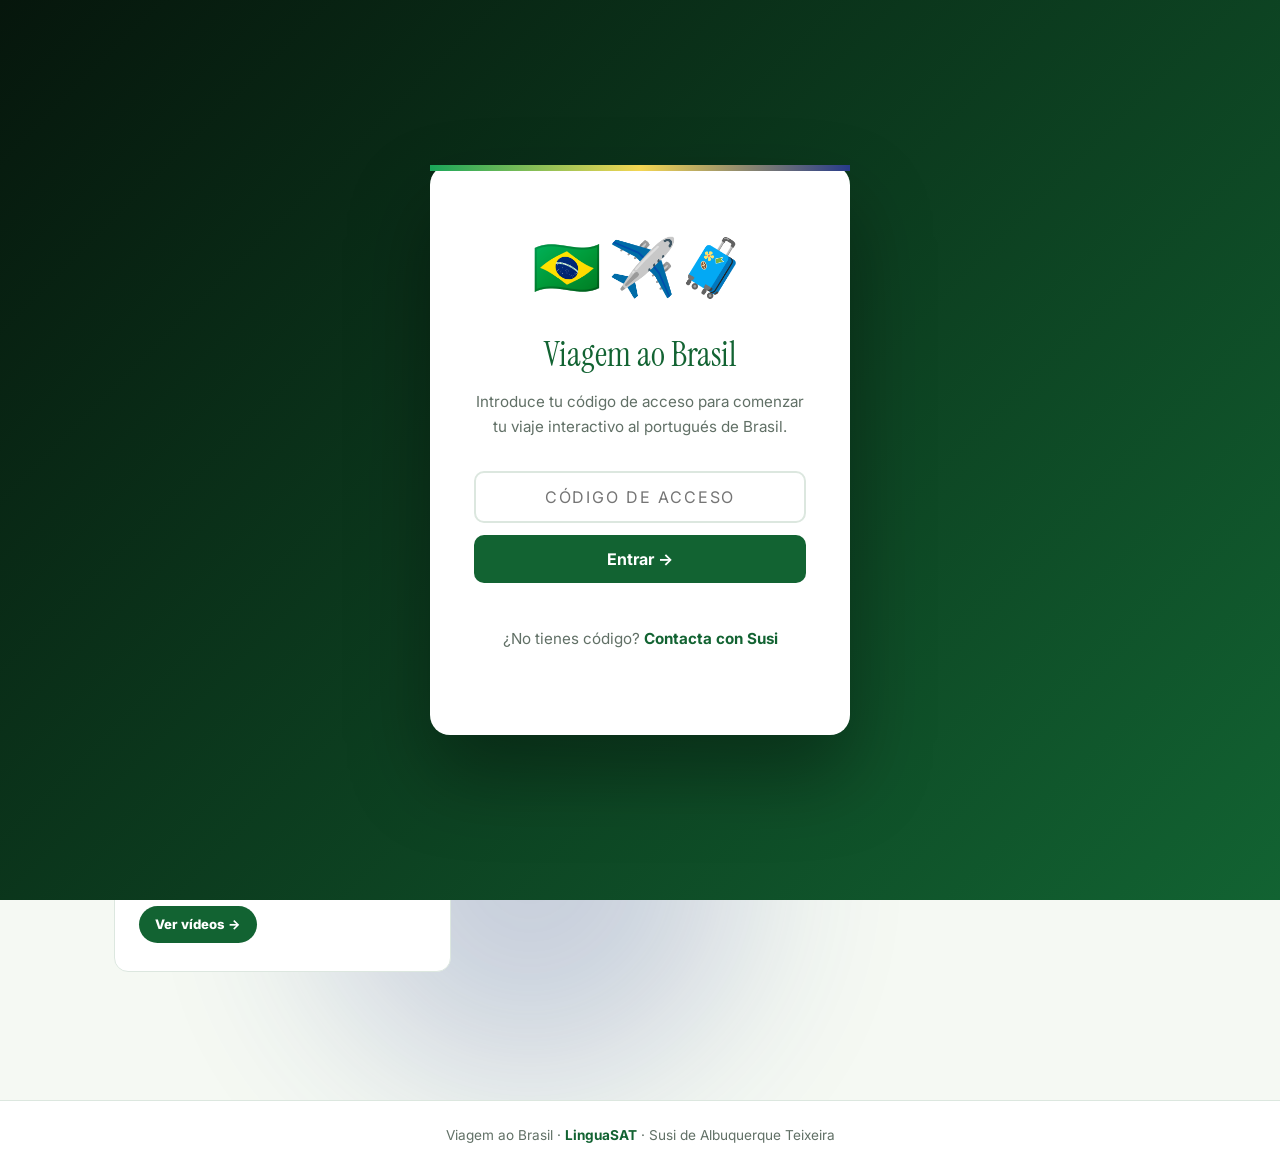
<file: index.html>
<!DOCTYPE html>
<html lang="es">
<head>
  <meta charset="UTF-8">
  <meta name="viewport" content="width=device-width, initial-scale=1.0">
  <title>Viagem ao Brasil — LinguaGym</title>
  <meta name="robots" content="noindex">
  <link rel="preconnect" href="https://fonts.googleapis.com">
  <link rel="preconnect" href="https://fonts.gstatic.com" crossorigin>
  <link href="https://fonts.googleapis.com/css2?family=Instrument+Serif&family=Inter:wght@400;700;800;900&display=swap" rel="stylesheet">
  <link rel="stylesheet" href="style.css">
</head>
<body data-page="index">

  <!-- TROPICAL BACKGROUND -->
  <div class="bg-blob bg-blob-green"></div>
  <div class="bg-blob bg-blob-yellow"></div>
  <div class="bg-blob bg-blob-blue"></div>

  <!-- ACCESS GATE -->
  <div class="access-gate" id="access-gate" style="display:none">
    <div class="gate-card">
      <div class="gate-flag">🇧🇷<span>✈️🧳</span></div>
      <h1>Viagem ao Brasil</h1>
      <p>Introduce tu código de acceso para comenzar tu viaje interactivo al portugués de Brasil.</p>
      <form class="gate-form" id="code-form">
        <input
          type="text"
          id="code-input"
          placeholder="CÓDIGO DE ACCESO"
          autocomplete="off"
          spellcheck="false"
          maxlength="20"
        >
        <button type="submit">Entrar →</button>
        <p class="gate-error" id="code-error"></p>
      </form>
      <p class="gate-footer">¿No tienes código? <a href="mailto:info@linguasat.com">Contacta con Susi</a></p>
    </div>
  </div>

  <!-- HEADER -->
  <header class="vab-header">
    <a class="vab-brand" href="../website/index.html" title="Volver a LinguaSAT">
      <img src="logo-original.png" alt="LinguaSAT" onerror="this.style.display='none';this.nextElementSibling.style.display='block'">
      <span style="display:none;font-weight:900;color:var(--green-700);font-size:1.1rem">LinguaSAT</span>
    </a>
    <div class="vab-header-right">
      <span class="progress-label">Tu progreso</span>
      <div class="progress-bar-outer">
        <div class="progress-bar-inner" id="progress-bar"></div>
      </div>
      <span class="progress-text" id="progress-text">0/3 aulas</span>
      <a class="passport-link" href="passaporte.html" title="Ver mi pasaporte">🛂 Pasaporte</a>
      <button class="logout-btn" id="logout-btn" title="Cerrar sesión">Salir</button>
    </div>
  </header>

  <!-- MAIN -->
  <main class="vab-main">
    <section class="hero-section">
      <p class="hero-icon">✈️ 🧳 🌴</p>
      <p class="eyebrow">LinguaGym · Viagem ao Brasil</p>
      <h1>Tu viaje interactivo<br>al portugués</h1>
      <p class="hero-sub">Aprende vocabulario, diálogos y cultura brasileña a través de etapas y aulas. Completa cada aula para desbloquear la siguiente.</p>
      <div class="hero-divider"></div>
    </section>

    <section class="etapa-block">
      <h2 class="etapa-heading">🇧🇷 Introdução</h2>
      <div class="destinations-grid">
        <a class="dest-card" href="introducao.html" style="text-decoration:none">
          <div class="dest-number">Antes de empezar</div>
          <div class="dest-emoji">🎬</div>
          <div class="dest-info">
            <h3>Bem-vindos ao curso</h3>
            <p class="dest-subtitle">2 vídeos de presentación</p>
            <p class="dest-desc">Conoce el curso y a tu profesora antes de empezar tu viaje.</p>
          </div>
          <div class="dest-status"><span class="badge start-badge">Ver vídeos →</span></div>
        </a>
      </div>
    </section>

    <div id="etapas-container">
      <!-- Populated by JS -->
    </div>
  </main>

  <footer class="vab-footer">
    <p>Viagem ao Brasil · <a href="../website/index.html">LinguaSAT</a> · Susi de Albuquerque Teixeira</p>
  </footer>

  <script src="app.js"></script>
</body>
</html>
</file>
<file: style.css>
:root {
  --green-950: #06160c;
  --green-700: #126332;
  --green-500: #19a65a;
  --green-100: #e8f5eb;
  --yellow: #f4d653;
  --blue: #263a8b;
  --ink: #132018;
  --muted: #617066;
  --line: #dce7df;
  --paper: #ffffff;
  --soft: #f5f9f3;
  --radius: 10px;
  --serif: "Instrument Serif", Georgia, serif;
  --sans: "Inter", Arial, sans-serif;
}

* { box-sizing: border-box; margin: 0; padding: 0; }

body {
  font-family: var(--sans);
  color: var(--ink);
  background: var(--soft);
  line-height: 1.6;
  -webkit-font-smoothing: antialiased;
  min-height: 100vh;
  position: relative;
  overflow-x: hidden;
}

img { max-width: 100%; display: block; }
a { color: inherit; text-decoration: none; }

/* ── TROPICAL BACKGROUND BLOBS ───────────────────────── */
.bg-blob {
  position: fixed;
  border-radius: 50%;
  filter: blur(90px);
  opacity: .22;
  z-index: 0;
  pointer-events: none;
}
.bg-blob-green { top: -120px; left: -120px; width: 380px; height: 380px; background: var(--green-500); }
.bg-blob-yellow { top: 160px; right: -160px; width: 440px; height: 440px; background: var(--yellow); }
.bg-blob-blue { bottom: -180px; left: 25%; width: 420px; height: 420px; background: var(--blue); }

.vab-header, .access-gate, .vab-main, .vab-footer, .lesson-header, .lesson-main { position: relative; z-index: 1; }

/* ── ACCESS GATE ─────────────────────────────────────── */
.access-gate {
  position: fixed;
  inset: 0;
  background: linear-gradient(135deg, var(--green-950) 0%, var(--green-700) 100%);
  display: flex;
  align-items: center;
  justify-content: center;
  z-index: 100;
  padding: 24px;
}

.gate-card {
  background: white;
  border-radius: 20px;
  padding: 52px 44px;
  max-width: 420px;
  width: 100%;
  text-align: center;
  box-shadow: 0 40px 80px rgba(0,0,0,.35);
  border-top: 6px solid;
  border-image: linear-gradient(90deg, var(--green-500), var(--yellow), var(--blue)) 1;
}

.gate-flag { font-size: 3.5rem; margin-bottom: 16px; }
.gate-flag span { margin-left: 6px; }

.gate-card h1 {
  font-family: var(--serif);
  font-size: 2.1rem;
  font-weight: 400;
  color: var(--green-700);
  margin-bottom: 8px;
}

.gate-card > p {
  color: var(--muted);
  font-size: .95rem;
  margin-bottom: 32px;
}

.gate-form { display: flex; flex-direction: column; gap: 12px; }

.gate-form input {
  padding: 14px 16px;
  border: 2px solid var(--line);
  border-radius: var(--radius);
  font-size: 1rem;
  font-family: var(--sans);
  text-align: center;
  letter-spacing: .12em;
  text-transform: uppercase;
  outline: none;
  transition: border-color .2s;
}

.gate-form input:focus { border-color: var(--green-500); }
.gate-form input.error { border-color: #e53e3e; animation: shake .3s ease; }

@keyframes shake {
  0%,100% { transform: translateX(0); }
  25% { transform: translateX(-8px); }
  75% { transform: translateX(8px); }
}

.gate-form button {
  padding: 14px;
  background: var(--green-700);
  color: white;
  border: none;
  border-radius: var(--radius);
  font-size: 1rem;
  font-weight: 700;
  font-family: var(--sans);
  cursor: pointer;
  transition: background .2s;
}

.gate-form button:hover { background: var(--green-500); }

.gate-error {
  color: #e53e3e;
  font-size: .88rem;
  margin-top: 8px;
}

.gate-footer {
  margin-top: 24px;
  font-size: .85rem;
  color: var(--muted);
}

.gate-footer a { color: var(--green-700); font-weight: 700; }

/* ── HEADER ──────────────────────────────────────────── */
.vab-header {
  position: sticky;
  top: 0;
  z-index: 50;
  background: white;
  border-bottom: 1px solid var(--line);
  padding: 0 28px;
  height: 66px;
  display: flex;
  align-items: center;
  justify-content: space-between;
  gap: 20px;
}

.vab-brand img { height: 38px; width: auto; }

.vab-header-right {
  display: flex;
  align-items: center;
  gap: 12px;
  flex: 1;
  justify-content: flex-end;
}

.progress-label {
  font-size: .78rem;
  font-weight: 700;
  color: var(--muted);
  white-space: nowrap;
}

.progress-bar-outer {
  flex: 1;
  max-width: 200px;
  height: 8px;
  background: var(--line);
  border-radius: 999px;
  overflow: hidden;
}

.progress-bar-inner {
  height: 100%;
  background: var(--green-500);
  border-radius: 999px;
  transition: width .6s ease;
  width: 0%;
}

.progress-text {
  font-size: .85rem;
  font-weight: 800;
  color: var(--green-700);
  white-space: nowrap;
}

.logout-btn {
  background: none;
  border: 1px solid var(--line);
  border-radius: var(--radius);
  padding: 6px 11px;
  cursor: pointer;
  font-size: .9rem;
  color: var(--muted);
  transition: all .2s;
}

.logout-btn:hover { border-color: var(--green-700); color: var(--green-700); }

.passport-link {
  background: var(--green-700);
  color: white;
  border-radius: var(--radius);
  padding: 7px 14px;
  font-size: .88rem;
  font-weight: 700;
  white-space: nowrap;
  transition: background .2s;
}

.passport-link:hover { background: var(--green-500); }

/* ── TRIP MAP ────────────────────────────────────────── */
.vab-main { max-width: 1100px; margin: 0 auto; padding: 56px 24px 80px; }

.hero-section { text-align: center; margin-bottom: 60px; }

.hero-icon {
  font-size: 2.8rem;
  margin-bottom: 8px;
  letter-spacing: 4px;
}

.hero-divider {
  width: 130px;
  height: 5px;
  margin: 26px auto 0;
  border-radius: 999px;
  background: linear-gradient(90deg, var(--green-500), var(--yellow), var(--blue));
}

.eyebrow {
  font-size: .78rem;
  font-weight: 900;
  letter-spacing: .1em;
  text-transform: uppercase;
  color: var(--green-500);
  margin-bottom: 12px;
}

.hero-section h1 {
  font-family: var(--serif);
  font-size: clamp(2.8rem, 6vw, 5.2rem);
  font-weight: 400;
  color: var(--green-700);
  line-height: 1.04;
  margin-bottom: 16px;
}

.hero-sub {
  color: var(--muted);
  font-size: 1.08rem;
  max-width: 520px;
  margin: 0 auto;
}

.etapa-block { margin-bottom: 48px; }
.etapa-block:last-child { margin-bottom: 0; }

.etapa-heading {
  font-family: var(--serif);
  font-size: 1.7rem;
  font-weight: 400;
  color: var(--green-700);
  margin-bottom: 20px;
  padding-bottom: 12px;
  border-bottom: 2px solid var(--line);
}

.destinations-grid {
  display: grid;
  grid-template-columns: repeat(3, 1fr);
  gap: 20px;
}

.dest-card {
  background: white;
  border: 1.5px solid var(--line);
  border-radius: 14px;
  padding: 28px 24px;
  display: flex;
  flex-direction: column;
  gap: 10px;
  transition: transform .2s, box-shadow .2s;
}

.dest-card:not(.locked):hover {
  transform: translateY(-4px);
  box-shadow: 0 16px 40px rgba(7,61,27,.12);
}

.dest-card.locked { opacity: .5; filter: grayscale(.5); }
.dest-card.done { border-color: var(--green-500); background: var(--green-100); }

.dest-number {
  font-size: .7rem;
  font-weight: 900;
  letter-spacing: .12em;
  color: var(--muted);
  text-transform: uppercase;
}

.dest-emoji { font-size: 2.4rem; }

.dest-info h3 {
  font-size: 1.12rem;
  font-weight: 800;
  margin-bottom: 2px;
}

.dest-subtitle {
  font-size: .78rem;
  font-weight: 700;
  color: var(--green-700);
  text-transform: uppercase;
  letter-spacing: .05em;
  margin-bottom: 6px;
}

.dest-desc { font-size: .88rem; color: var(--muted); line-height: 1.5; }

.dest-status { margin-top: auto; padding-top: 8px; }

.badge {
  display: inline-flex;
  align-items: center;
  padding: 8px 16px;
  border-radius: 999px;
  font-size: .82rem;
  font-weight: 800;
}

.done-badge { background: var(--green-700); color: white; }
.locked-badge { background: var(--line); color: var(--muted); }
.start-badge { background: var(--green-700); color: white; transition: background .2s; }
.start-badge:hover { background: var(--green-500); }
.done-badge[href]:hover { background: var(--green-500); }

.teacher-badge {
  background: var(--yellow);
  color: var(--ink);
  white-space: nowrap;
  padding: 6px 14px;
  font-size: .78rem;
}

/* ── LESSON HEADER ───────────────────────────────────── */
.lesson-header {
  position: sticky;
  top: 0;
  z-index: 50;
  background: white;
  border-bottom: 1px solid var(--line);
  padding: 0 28px;
  height: 66px;
  display: flex;
  align-items: center;
  gap: 16px;
}

.back-link {
  display: inline-flex;
  align-items: center;
  gap: 6px;
  font-size: .88rem;
  font-weight: 700;
  color: var(--muted);
  transition: color .2s;
  white-space: nowrap;
}

.back-link:hover { color: var(--green-700); }

.lesson-title-header {
  font-family: var(--serif);
  font-size: 1.15rem;
  color: var(--ink);
}

.lesson-steps {
  display: flex;
  align-items: center;
  gap: 4px;
  margin-left: auto;
}

.step {
  display: flex;
  align-items: center;
  gap: 7px;
  padding: 6px 14px;
  border-radius: 999px;
  font-size: .8rem;
  font-weight: 700;
  color: var(--muted);
  transition: all .2s;
}

.step.active { background: var(--green-100); color: var(--green-700); }
.step.done { color: var(--green-500); }

.step-num {
  width: 20px;
  height: 20px;
  border-radius: 50%;
  background: var(--line);
  display: flex;
  align-items: center;
  justify-content: center;
  font-size: .72rem;
  font-weight: 900;
  flex-shrink: 0;
}

.step.active .step-num { background: var(--green-700); color: white; }
.step.done .step-num { background: var(--green-500); color: white; }

/* ── LESSON CONTENT ──────────────────────────────────── */
.lesson-main {
  max-width: 780px;
  margin: 0 auto;
  padding: 48px 24px 80px;
}

.phase { display: none; }
.phase.active { display: block; animation: fadeIn .3s ease; }

@keyframes fadeIn { from { opacity: 0; transform: translateY(8px); } to { opacity: 1; transform: none; } }

.phase-heading { margin-bottom: 36px; }
.phase-heading h2 {
  font-family: var(--serif);
  font-size: 2.1rem;
  font-weight: 400;
  color: var(--green-700);
  margin-bottom: 8px;
}
.phase-heading p { color: var(--muted); font-size: 1rem; }

/* ── VOCABULARY ──────────────────────────────────────── */
.vocab-hint-text {
  text-align: center;
  font-size: .85rem;
  color: var(--muted);
  margin-bottom: 24px;
}

.vocab-grid {
  display: grid;
  grid-template-columns: repeat(2, 1fr);
  gap: 14px;
  margin-bottom: 36px;
}

.vocab-card {
  background: white;
  border: 2px solid var(--line);
  border-radius: 12px;
  padding: 24px 20px;
  cursor: pointer;
  text-align: center;
  user-select: none;
  transition: all .2s;
}

.vocab-card:hover { border-color: var(--green-500); transform: translateY(-2px); }
.vocab-card.revealed { border-color: var(--green-700); background: var(--green-100); }

.vocab-pt {
  font-family: var(--serif);
  font-size: 1.55rem;
  font-weight: 400;
  color: var(--ink);
  margin-bottom: 4px;
}

.vocab-hint-word {
  font-size: .75rem;
  color: var(--muted);
  margin-bottom: 10px;
}

.vocab-es {
  font-size: .96rem;
  font-weight: 700;
  color: var(--green-700);
  opacity: 0;
  transition: opacity .25s;
}

.vocab-card.revealed .vocab-es { opacity: 1; }

/* ── DIALOGUE ────────────────────────────────────────── */
.dialogue-scene {
  background: white;
  border: 1px solid var(--line);
  border-radius: 14px;
  padding: 32px;
  margin-bottom: 28px;
}

.scene-label {
  font-size: .74rem;
  font-weight: 900;
  text-transform: uppercase;
  letter-spacing: .08em;
  color: var(--muted);
  margin-bottom: 24px;
  padding-bottom: 12px;
  border-bottom: 1px solid var(--line);
}

.dialogue-line {
  display: flex;
  gap: 14px;
  margin-bottom: 20px;
  align-items: flex-start;
}

.speaker {
  font-size: .74rem;
  font-weight: 900;
  text-transform: uppercase;
  color: var(--green-700);
  min-width: 64px;
  padding-top: 4px;
  letter-spacing: .04em;
}

.line-text { font-size: 1rem; color: var(--ink); line-height: 1.65; }

.fill-select {
  display: inline-block;
  padding: 3px 10px;
  border: 2px solid var(--green-500);
  border-radius: 6px;
  background: white;
  font-size: .94rem;
  font-family: var(--sans);
  color: var(--ink);
  cursor: pointer;
  outline: none;
  transition: border-color .2s;
  margin: 0 2px;
}

.fill-select.correct { border-color: var(--green-500); background: var(--green-100); color: var(--green-700); }
.fill-select.incorrect { border-color: #e53e3e; background: #fff5f5; color: #c53030; }

/* ── QUIZ ────────────────────────────────────────────── */
.quiz-question {
  background: white;
  border: 1.5px solid var(--line);
  border-radius: 14px;
  padding: 28px;
  margin-bottom: 16px;
  transition: border-color .2s;
}

.quiz-question.answered { border-color: var(--green-100); }

.question-num {
  font-size: .72rem;
  font-weight: 900;
  text-transform: uppercase;
  letter-spacing: .07em;
  color: var(--muted);
  margin-bottom: 10px;
}

.question-text {
  font-size: 1.08rem;
  font-weight: 700;
  color: var(--ink);
  margin-bottom: 18px;
  line-height: 1.4;
}

.options { display: flex; flex-direction: column; gap: 10px; }

.option {
  display: flex;
  align-items: center;
  gap: 12px;
  padding: 12px 16px;
  border: 2px solid var(--line);
  border-radius: 10px;
  cursor: pointer;
  font-size: .95rem;
  color: var(--ink);
  background: white;
  text-align: left;
  width: 100%;
  font-family: var(--sans);
  transition: all .18s;
}

.option:hover:not(:disabled) { border-color: var(--green-500); background: var(--green-100); }
.option.correct { border-color: var(--green-500); background: var(--green-100); color: var(--green-700); }
.option.incorrect { border-color: #e53e3e; background: #fff5f5; color: #c53030; }
.option:disabled { cursor: default; }

.option-letter {
  width: 28px;
  height: 28px;
  border-radius: 50%;
  background: var(--line);
  display: flex;
  align-items: center;
  justify-content: center;
  font-size: .76rem;
  font-weight: 900;
  flex-shrink: 0;
  transition: all .18s;
}

.option.correct .option-letter { background: var(--green-700); color: white; }
.option.incorrect .option-letter { background: #e53e3e; color: white; }

/* ── COMPLETION SCREEN ───────────────────────────────── */
.completion {
  text-align: center;
  padding: 60px 24px;
  display: none;
}

.completion.show { display: block; animation: fadeIn .4s ease; }

.completion-emoji { font-size: 4.5rem; margin-bottom: 20px; }

.completion h2 {
  font-family: var(--serif);
  font-size: 2.6rem;
  font-weight: 400;
  color: var(--green-700);
  margin-bottom: 12px;
}

.completion-score {
  font-size: 1.3rem;
  font-weight: 800;
  color: var(--ink);
  margin-bottom: 12px;
}

.completion-msg {
  color: var(--muted);
  max-width: 440px;
  margin: 0 auto 36px;
  font-size: 1.02rem;
}

.completion-actions {
  display: flex;
  gap: 12px;
  justify-content: center;
  flex-wrap: wrap;
}

/* ── VIDEO PLAYER ────────────────────────────────────── */
.video-block { margin-bottom: 40px; }

.video-block-label {
  font-size: .78rem;
  font-weight: 900;
  text-transform: uppercase;
  letter-spacing: .08em;
  color: var(--green-700);
  margin-bottom: 10px;
}

.video-wrapper {
  position: relative;
  width: 100%;
  background: var(--green-950);
  border-radius: 14px;
  overflow: hidden;
  box-shadow: 0 12px 32px rgba(7,61,27,.15);
}

.video-wrapper video {
  width: 100%;
  display: block;
  max-height: 70vh;
}

.video-placeholder {
  display: none;
  flex-direction: column;
  align-items: center;
  justify-content: center;
  gap: 10px;
  padding: 80px 24px;
  text-align: center;
  color: rgba(255,255,255,.85);
}

.video-placeholder.show { display: flex; }

.video-placeholder-emoji { font-size: 2.4rem; }

.video-placeholder p {
  font-size: .95rem;
  color: rgba(255,255,255,.65);
}

/* ── AUDIO PLAYER ────────────────────────────────────── */
.audio-block { margin-bottom: 32px; }

.audio-wrapper {
  background: var(--green-100);
  border: 1.5px solid var(--line);
  border-radius: 14px;
  padding: 24px 28px;
  display: flex;
  flex-direction: column;
  gap: 14px;
}

.audio-wrapper-label {
  display: flex;
  align-items: center;
  gap: 8px;
  font-size: .85rem;
  font-weight: 800;
  color: var(--green-700);
}

.audio-wrapper audio {
  width: 100%;
}

.intro-hero {
  text-align: center;
  margin-bottom: 40px;
}

.intro-hero h1 {
  font-family: var(--serif);
  font-size: clamp(2.2rem, 4.5vw, 3.2rem);
  font-weight: 400;
  color: var(--green-700);
  margin-bottom: 12px;
}

.intro-hero p {
  color: var(--muted);
  font-size: 1.05rem;
  max-width: 560px;
  margin: 0 auto;
}

/* ── BUTTONS ─────────────────────────────────────────── */
.btn {
  display: inline-flex;
  align-items: center;
  gap: 8px;
  padding: 13px 26px;
  border-radius: var(--radius);
  font-size: .96rem;
  font-weight: 700;
  border: none;
  cursor: pointer;
  transition: all .2s;
  font-family: var(--sans);
}

.btn-primary { background: var(--green-700); color: white; }
.btn-primary:hover { background: var(--green-500); }
.btn-secondary { background: white; color: var(--ink); border: 2px solid var(--line); }
.btn-secondary:hover { border-color: var(--green-700); color: var(--green-700); }

.lesson-nav {
  display: flex;
  justify-content: space-between;
  align-items: center;
  margin-top: 40px;
  padding-top: 24px;
  border-top: 1px solid var(--line);
}

/* ── FOOTER ──────────────────────────────────────────── */
.vab-footer {
  text-align: center;
  padding: 24px;
  color: var(--muted);
  font-size: .85rem;
  border-top: 1px solid var(--line);
  background: white;
}

.vab-footer a { color: var(--green-700); font-weight: 700; }

/* ── PASSPORT ────────────────────────────────────────── */
.passport-id-card {
  background: white;
  border: 1.5px solid var(--line);
  border-radius: 16px;
  padding: 32px;
  margin-bottom: 48px;
  display: flex;
  align-items: center;
  gap: 28px;
  box-shadow: 0 12px 32px rgba(7,61,27,.08);
}

.passport-id-photo {
  width: 88px;
  height: 88px;
  border-radius: 50%;
  background: var(--green-100);
  display: flex;
  align-items: center;
  justify-content: center;
  font-size: 2.6rem;
  flex-shrink: 0;
  border: 3px solid var(--green-700);
}

.passport-id-fields { flex: 1; min-width: 240px; }

.passport-id-row {
  display: flex;
  align-items: baseline;
  gap: 10px;
  margin-bottom: 10px;
  flex-wrap: wrap;
}

.passport-id-label {
  font-size: .72rem;
  font-weight: 900;
  text-transform: uppercase;
  letter-spacing: .08em;
  color: var(--muted);
  min-width: 110px;
}

.passport-id-value {
  font-family: var(--serif);
  font-size: 1.3rem;
  color: var(--ink);
}

.passport-name-input {
  border: none;
  border-bottom: 2px solid var(--green-500);
  font-family: var(--serif);
  font-size: 1.3rem;
  padding: 2px 4px;
  background: transparent;
  color: var(--ink);
  outline: none;
  min-width: 220px;
}

.stamps-heading { margin-bottom: 8px; }

.stamps-subtext {
  color: var(--muted);
  font-size: .95rem;
  margin-bottom: 32px;
}

.stamps-grid {
  display: grid;
  grid-template-columns: repeat(2, 1fr);
  gap: 28px;
}

.stamp-card {
  background: white;
  border: 1.5px solid var(--line);
  border-radius: 16px;
  padding: 32px 24px;
  display: flex;
  flex-direction: column;
  align-items: center;
  text-align: center;
  gap: 16px;
}

.stamp-circle {
  width: 150px;
  height: 150px;
  border-radius: 50%;
  display: flex;
  flex-direction: column;
  align-items: center;
  justify-content: center;
  gap: 4px;
  border: 4px double var(--green-700);
  color: var(--green-700);
  transform: rotate(-7deg);
  position: relative;
}

.stamp-circle::before {
  content: "";
  position: absolute;
  inset: 8px;
  border: 1px dashed var(--green-700);
  border-radius: 50%;
}

.stamp-circle-emoji { font-size: 1.8rem; }

.stamp-circle-label {
  font-size: .72rem;
  font-weight: 900;
  text-transform: uppercase;
  letter-spacing: .04em;
  line-height: 1.2;
  padding: 0 14px;
}

.stamp-circle-approved {
  font-size: .68rem;
  font-weight: 900;
  letter-spacing: .1em;
}

.stamp-card.pending .stamp-circle {
  border-color: var(--line);
  border-style: dashed;
  color: var(--muted);
  transform: rotate(0deg);
}

.stamp-card.pending .stamp-circle::before { display: none; }

.stamp-card-title {
  font-family: var(--serif);
  font-size: 1.3rem;
  color: var(--ink);
}

.stamp-card-date {
  font-size: .82rem;
  font-weight: 700;
  color: var(--green-700);
}

.stamp-card-pending-text {
  font-size: .85rem;
  color: var(--muted);
}

/* ── RESPONSIVE ──────────────────────────────────────── */
@media (max-width: 768px) {
  .destinations-grid { grid-template-columns: 1fr; }
  .vocab-grid { grid-template-columns: 1fr; }
  .lesson-steps { display: none; }
  .gate-card { padding: 36px 24px; }
  .progress-label { display: none; }
  .progress-bar-outer { max-width: 120px; }
  .vab-header, .lesson-header { padding: 0 16px; }
  .dialogue-scene { padding: 20px; }
  .stamps-grid { grid-template-columns: 1fr; }
  .passport-id-card { flex-direction: column; text-align: center; }
  .passport-id-row { justify-content: center; }
  .passport-link { padding: 7px 10px; font-size: 0; }
  .passport-link::before { content: "🛂"; font-size: 1.1rem; }
}
</file>
